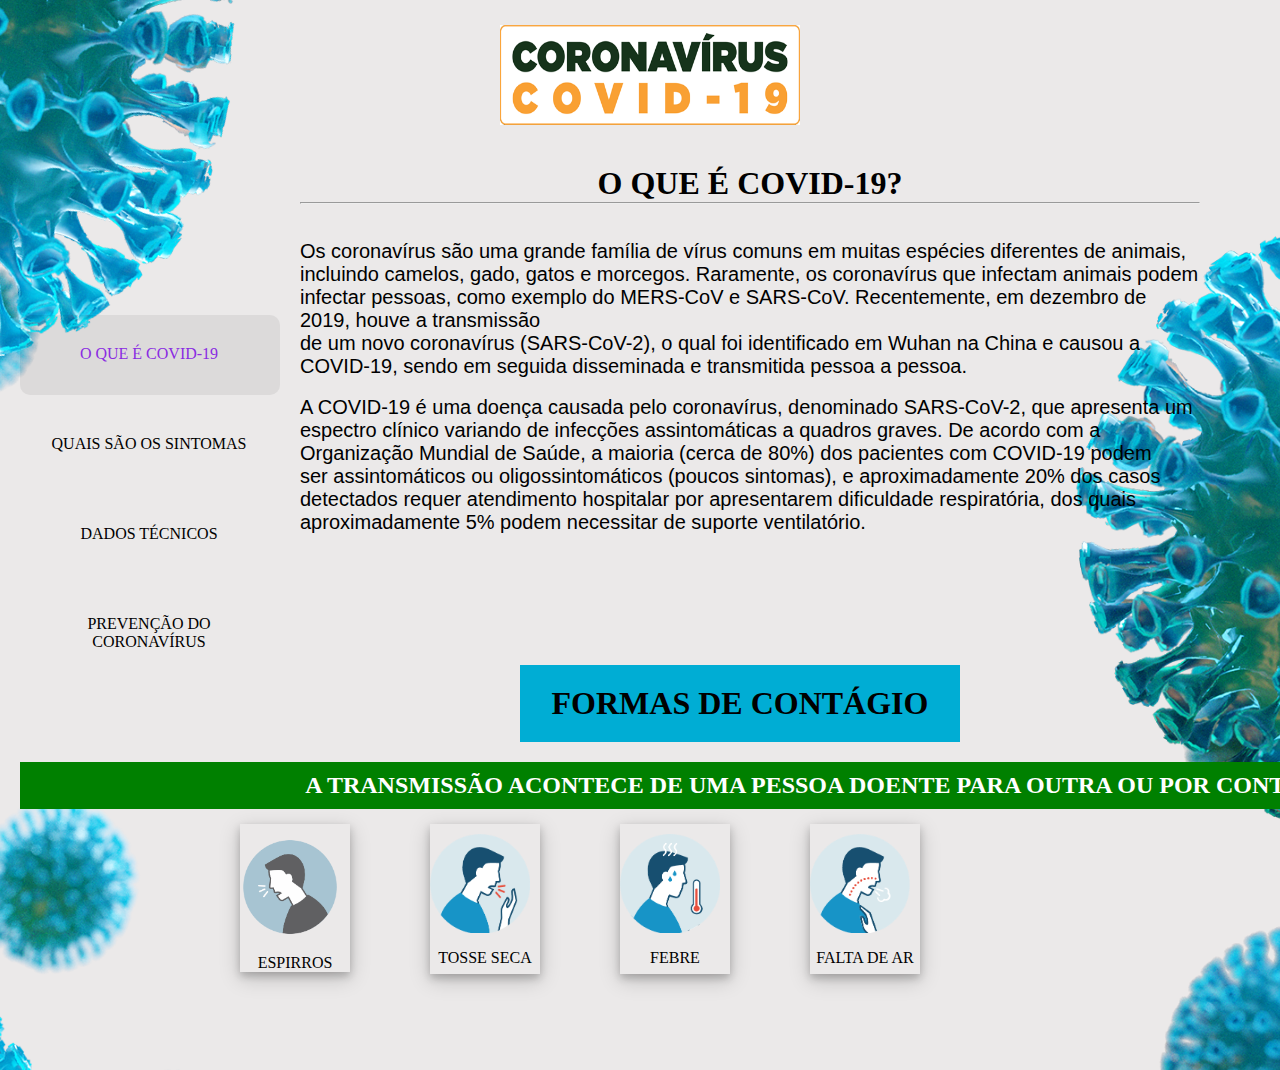
<file: index.html>
<!DOCTYPE html>
<html lang="pt-br">
<head>
    <meta charset="UTF-8">
    <meta name="viewport" content="width=device-width, initial-scale=1.0">
    <title>Corona</title>
    <link rel="stylesheet" href="./CSS/estilo.css">
</head>
<body id="home">

    <div id="area-total">

        <div id="area-cabecalho">

            <div id="area-logo">
                <img src="./imagens/covid-19.png" width="300px" height="100px">
            </div>
            
        </div>

        <div class="fundo">

            <div class="barra_box">
                
                <div>
                    
                    <div class="barra_box_home">
                        <p class="btn-info home">
                            <a href="index.html" target="_self">O QUE É COVID-19</a>
                        </p>
                    </div>
                    
                    <div class="barra_box_sintomas">
                        <p class="btn-info sintomas">
                            <a href="sintomas.html" target="_self">QUAIS SÃO OS SINTOMAS</a>
                        </p>
                    </div>
    
                    <div class="barra_box_dados">
                        <p class="btn-info dados">
                            <a href="dados.html" target="_self">DADOS TÉCNICOS</a>
                        </p>
                    </div>
                    
                    <div class="barra_box_prevencao">
                        <p class="btn-info prevencao">
                            <a href="prevencao.html" target="_self">PREVENÇÃO DO CORONAVÍRUS</a>
                        </p>
                    </div>


                </div>

            </div>

            <div class="lateral_central"> 
                <h1>O QUE É COVID-19?</h1>
                <hr>

                <br>
                <br>
                <div>
                <p class="texto_central">
                    Os coronavírus são uma grande família de vírus comuns em muitas espécies 
                    diferentes de animais, incluindo camelos, gado, gatos e morcegos. 
                    Raramente, os coronavírus que infectam animais podem infectar pessoas, 
                    como exemplo do MERS-CoV e SARS-CoV. Recentemente, em dezembro de 2019, 
                    houve a transmissão <br>de um novo coronavírus (SARS-CoV-2), o qual foi 
                    identificado em Wuhan na China e causou a <br>COVID-19, sendo em seguida 
                    disseminada e transmitida pessoa a pessoa.
                </p>
                <br>

                <p class="texto_central">
                    A COVID-19 é uma doença causada pelo coronavírus, denominado SARS-CoV-2, 
                    que apresenta um <br>espectro clínico variando de infecções assintomáticas 
                    a quadros graves. De acordo com a <br>Organização Mundial de Saúde, 
                    a maioria (cerca de 80%) dos pacientes com COVID-19 podem <br>ser 
                    assintomáticos ou oligossintomáticos (poucos sintomas), 
                    e aproximadamente 20% dos casos <br>detectados requer atendimento hospitalar 
                    por apresentarem dificuldade respiratória, dos quais 
                    aproximadamente 5% podem necessitar de suporte ventilatório.
                </p>
                 </div>

            </div>          

        </div>

        <div class="lateral_direita">

            <div class="alinhamento_boxes">
                <h1>FORMAS DE CONTÁGIO</h1>
            </div>

            <div class="texto_contagio">
                <p>
                    <h2>A TRANSMISSÃO ACONTECE DE UMA PESSOA DOENTE PARA OUTRA OU POR CONTATO 
                        PRÓXIMO POR MEIO DE:</h2>
                </p>
            </div>

            <div class="box-shadow-espirro">

                <div class="espirro">
                    <img src="./imagens/espirro.png" width="100px">
                    
                    <div class="box-interno">
                        ESPIRROS
                    </div>

                </div>

            </div>

            <div class="box-shadow-tosse">
                <div class="tosse-seca">
                    <img src="./imagens/tosse-seca.png" width="100px">

                    <div class="box-interno-tosse">
                        TOSSE SECA
                    </div>

                </div>
            </div>

            <div class="box-shadow-tosse">
                <div class="tosse-seca">
                    <img src="./imagens/febre.png" width="100px">
                    
                    <div class="box-interno-tosse">
                        FEBRE
                    </div>
    
            </div>
                </div>

            <div class="box-shadow-tosse">
                <div class="tosse-seca">
                    <img src="./imagens/cansaco.png" width="100px">
                    
                    <div class="box-interno-tosse">
                        FALTA DE AR
                    </div>

                </div>
            </div>

            

            <!-- <div class="lateral_direita">
                    <h1>FORMAS DE PREVENÇÃO</h1>

                    <div>
                            <img src="./imagens/espirro.png" width="30px">
                    </div>
                    
            </div> -->

            

            

        </div>

     
    </div>
    
</body>
</html>
</file>
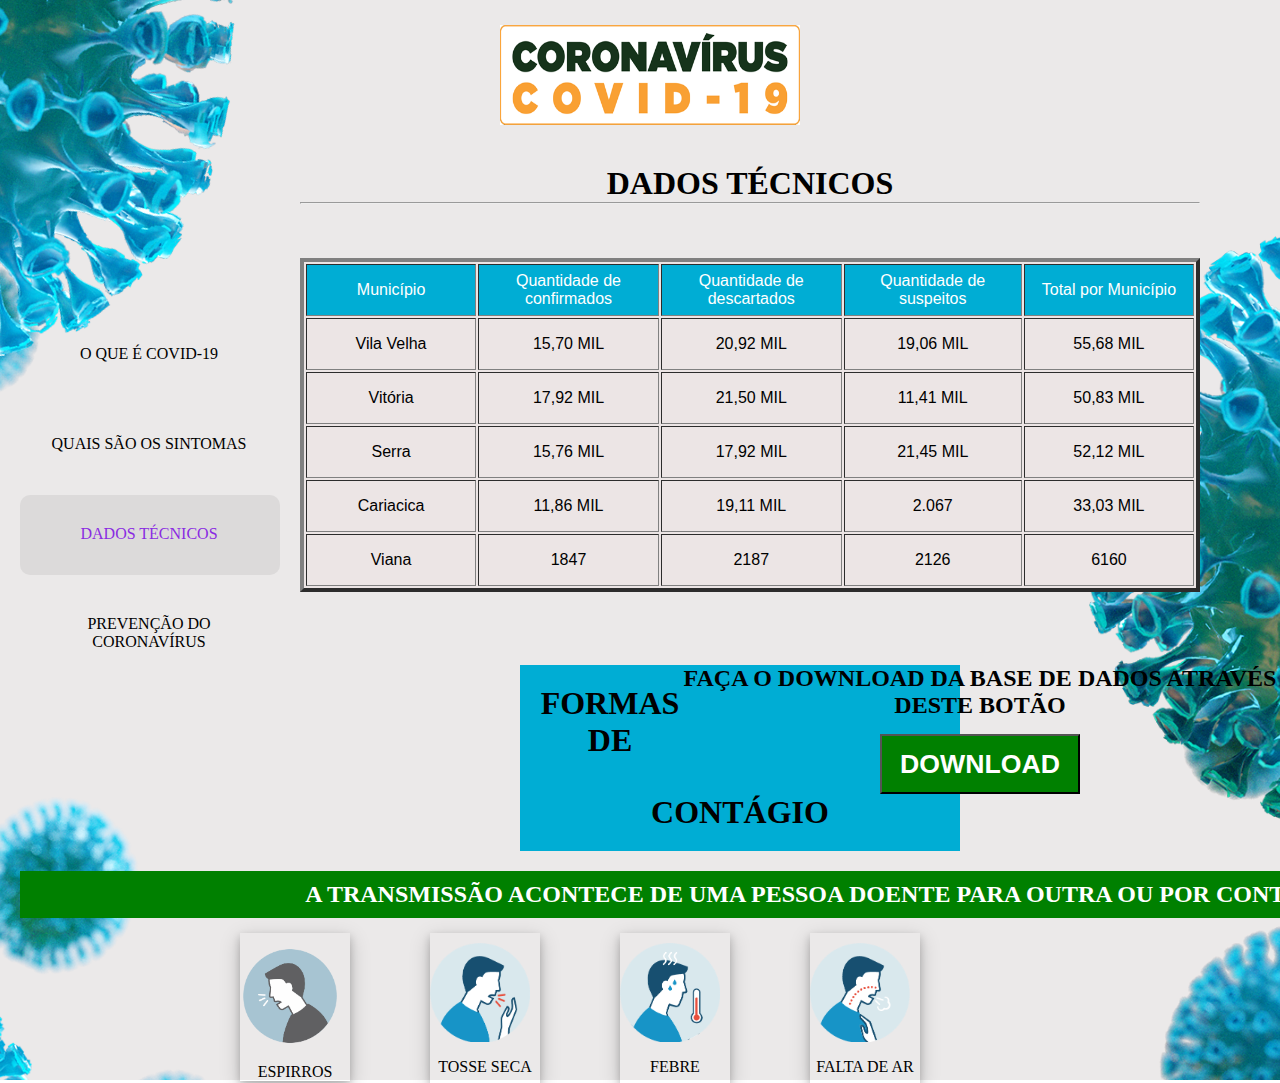
<file: dados.html>
<!DOCTYPE html>
<html lang="pt-br">
<head>
    <meta charset="UTF-8">
    <meta name="viewport" content="width=device-width, initial-scale=1.0">
    <title>Corona</title>
    <link rel="stylesheet" href="./CSS/estilo.css">
</head>
<body id="dados">

    <div id="area-total">

        <div id="area-cabecalho">

            <div id="area-logo">
                <img src="./imagens/covid-19.png" width="300px" height="100px">
            </div>
            
        </div>

        <div class="fundo">

            <div class="barra_box">
                
                <div>
                    
                    <div class="barra_box_home">
                        <p class="btn-info home">
                            <a href="index.html" target="_self">O QUE É COVID-19</a>
                        </p>
                    </div>
                    
                    <div class="barra_box_sintomas">
                        <p class="btn-info sintomas">
                            <a href="sintomas.html" target="_self">QUAIS SÃO OS SINTOMAS</a>
                        </p>
                    </div>
    
                    <div class="barra_box_dados">
                        <p class="btn-info dados">
                            <a href="dados.html" target="_self">DADOS TÉCNICOS</a>
                        </p>
                    </div>
                    
                    <div class="barra_box_prevencao">
                        <p class="btn-info prevencao">
                            <a href="prevencao.html" target="_self">PREVENÇÃO DO CORONAVÍRUS</a>
                        </p>
                    </div>


                </div>

            </div>

            <div class="lateral_central"> 
                <h1>DADOS TÉCNICOS</h1>
                <hr>
                <br><br><br>
                <div>
                <p class="texto_central">
                    
                    <table border="4px">
                        <tr class="cabecalho-tabela">
                            <td>Município</td>
                            <td>Quantidade de confirmados</td>
                            <td>Quantidade de descartados</td>
                            <td>Quantidade de suspeitos</td>
                            <td>Total por Município</td>
                        </tr>

                        <tr>
                            <td>Vila Velha</td>
                            <td> 15,70 MIL</td>
                            <td> 20,92 MIL</td>
                            <td> 19,06 MIL</td>
                            <td>55,68 MIL</td>
                        </tr>

                        <tr>
                                <td>Vitória</td>
                                <td> 17,92 MIL</td>
                                <td> 21,50 MIL</td>
                                <td> 11,41 MIL</td>
                                <td> 50,83 MIL</td>
                            </tr>

                        <tr>
                            <td>Serra</td>
                            <td> 15,76 MIL</td>
                            <td> 17,92 MIL</td>
                            <td> 21,45 MIL</td>
                            <td> 52,12 MIL</td>
                        </tr>

                        <tr>
                            <td>Cariacica</td>
                            <td> 11,86 MIL</td>
                            <td> 19,11 MIL</td>
                            <td> 2.067 </td>
                            <td> 33,03 MIL</td>
                        </tr>

                        <tr>
                            <td>Viana</td>
                            <td> 1847 </td>
                            <td> 2187 </td>
                            <td> 2126 </td>
                            <td> 6160</td>
                        </tr>
                    </table>

                </p>
                <br>

                 </div>

            </div>   
            
            <div class="lateral">
                    <p> 
                         <h2>FAÇA O DOWNLOAD DA BASE DE DADOS ATRAVÉS DESTE BOTÃO</h2>
                         <button class="button"> 
                            <h1>
                             <a href="https://bi.static.es.gov.br/covid19/MICRODADOS.csv">DOWNLOAD</a>
                            </h1>
                        </button>
                    </p>
                 </div>

        </div>

        <div class="lateral_direita">

            <div class="alinhamento_boxes">
                <h1>FORMAS DE CONTÁGIO</h1>
            </div>

            <div class="texto_contagio">
                <p>
                    <h2>A TRANSMISSÃO ACONTECE DE UMA PESSOA DOENTE PARA OUTRA OU POR CONTATO 
                        PRÓXIMO POR MEIO DE:</h2>
                </p>
            </div>

            <div class="box-shadow-espirro">

                <div class="espirro">
                    <img src="./imagens/espirro.png" width="100px">
                    
                    <div class="box-interno">
                        ESPIRROS
                    </div>

                </div>

            </div>

            <div class="box-shadow-tosse">
                <div class="tosse-seca">
                    <img src="./imagens/tosse-seca.png" width="100px">

                    <div class="box-interno-tosse">
                        TOSSE SECA
                    </div>

                </div>
            </div>

            <div class="box-shadow-tosse">
                <div class="tosse-seca">
                    <img src="./imagens/febre.png" width="100px">
                    
                    <div class="box-interno-tosse">
                        FEBRE
                    </div>
    
            </div>
                </div>

            <div class="box-shadow-tosse">
                <div class="tosse-seca">
                    <img src="./imagens/cansaco.png" width="100px">
                    
                    <div class="box-interno-tosse">
                        FALTA DE AR
                    </div>

                </div>
            </div>

            

            <!-- <div class="lateral_direita">
                    <h1>FORMAS DE PREVENÇÃO</h1>

                    <div>
                            <img src="./imagens/espirro.png" width="30px">
                    </div>
                    
            </div> -->

            

            

        </div>

     
    </div>
    
</body>
</html>
</file>
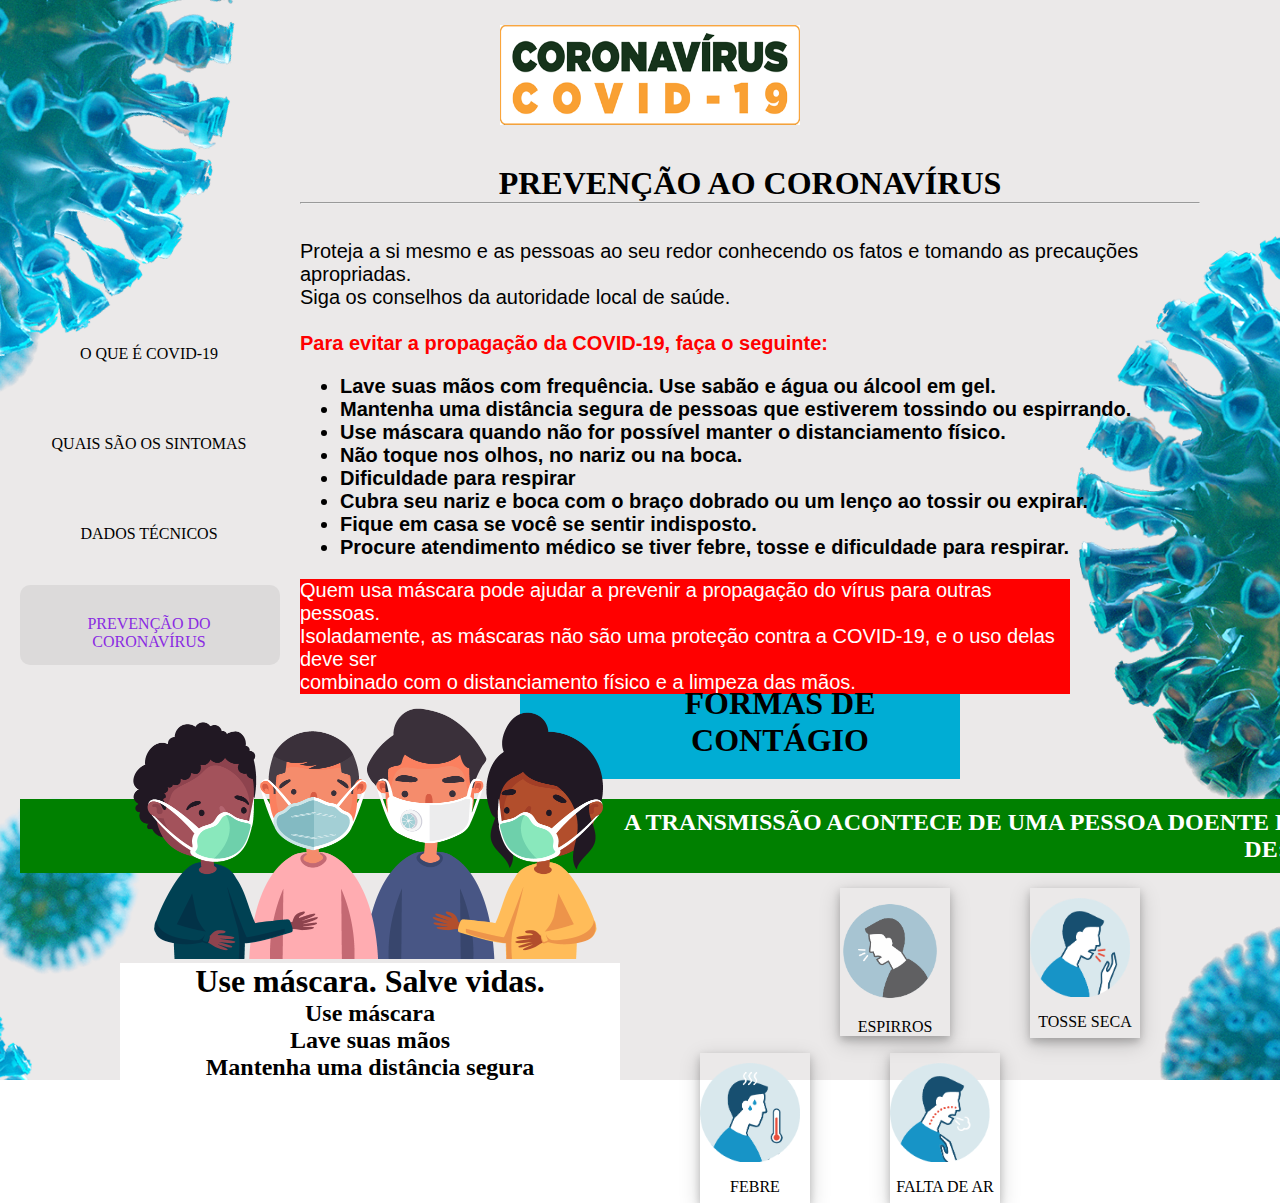
<file: prevencao.html>
<!DOCTYPE html>
<html lang="pt-br">
<head>
    <meta charset="UTF-8">
    <meta name="viewport" content="width=device-width, initial-scale=1.0">
    <title>Corona</title>
    <link rel="stylesheet" href="./CSS/estilo.css">
</head>
<body id="prevencao">

    <div id="area-total">

        <div id="area-cabecalho">

            <div id="area-logo">
                <img src="./imagens/covid-19.png" width="300px" height="100px">
            </div>
            
        </div>

        <div class="fundo">

            <div class="barra_box">
                
                <div>
                    
                    <div class="barra_box_home">
                        <p class="btn-info home">
                            <a href="index.html" target="_self">O QUE É COVID-19</a>
                        </p>
                    </div>
                    
                    <div class="barra_box_sintomas">
                        <p class="btn-info sintomas">
                            <a href="sintomas.html" target="_self">QUAIS SÃO OS SINTOMAS</a>
                        </p>
                    </div>
    
                    <div class="barra_box_dados">
                        <p class="btn-info dados">
                            <a href="dados.html" target="_self">DADOS TÉCNICOS</a>
                        </p>
                    </div>
                    
                    <div class="barra_box_prevencao">
                        <p class="btn-info prevencao">
                            <a href="prevencao.html" target="_self">PREVENÇÃO DO CORONAVÍRUS</a>
                        </p>
                    </div>


                </div>

            </div>

                <div class="lateral_central"> 
                    <h1>PREVENÇÃO AO CORONAVÍRUS</h1>
                    <hr>

                    <br>
                    <br>
                    <div class="texto_central">
                    <p>
                        Proteja a si mesmo e as pessoas ao seu redor conhecendo os fatos e tomando as precauções apropriadas. <br>
                        Siga os conselhos da autoridade local de saúde.
                        <br><br> <strong class="strong">Para evitar a propagação da COVID-19, faça o seguinte: </strong>

                    </p>
                    
                    <p> 
                        <h4>
                        <ul class="alinhando_ul">
                            <li>Lave suas mãos com frequência. Use sabão e água ou álcool em gel.</li>
                            <li>Mantenha uma distância segura de pessoas que estiverem tossindo ou espirrando.</li>
                            <li>Use máscara quando não for possível manter o distanciamento físico.</li>
                            <li>Não toque nos olhos, no nariz ou na boca.</li>
                            <li>Dificuldade para respirar</li>
                            <li>Cubra seu nariz e boca com o braço dobrado ou um lenço ao tossir ou expirar.</li>
                            <li>Fique em casa se você se sentir indisposto.</li>
                            <li>Procure atendimento médico se tiver febre, tosse e dificuldade para respirar.</li>
                        </ul>
                        </h4>
                    </p>

                    <p class="cor">
                        Quem usa máscara pode ajudar a prevenir a propagação do vírus 
                        para outras pessoas. <br>Isoladamente, as máscaras não são uma 
                        proteção contra a COVID-19, e o uso delas deve ser <br>combinado 
                        com o distanciamento físico e a limpeza das mãos. 
                    </p>
                
                </div>

            </div>       
       
            <div class="lateral-right">

                <img src="./imagens/mascaras.png" width="500px">


                <div class="text">

    
                    <p>
                        <h1>Use máscara. Salve vidas.</h1>
                        
                        <h2>
                            Use máscara <br>
                            Lave suas mãos <br>
                            Mantenha uma distância segura
                        </h2>

                    </p>
            </div>

        </div>

        

        </div>

        <div class="lateral_direita">

                <div class="alinhamento_boxes">
                    <h1>FORMAS DE CONTÁGIO</h1>
                </div>
    
                <div class="texto_contagio">
                    <p>
                        <h2>A TRANSMISSÃO ACONTECE DE UMA PESSOA DOENTE PARA OUTRA OU POR CONTATO 
                            PRÓXIMO POR MEIO DE:</h2>
                    </p>
                </div>
    
                <div class="box-shadow-espirro">
    
                    <div class="espirro">
                        <img src="./imagens/espirro.png" width="100px">
                        
                        <div class="box-interno">
                            ESPIRROS
                        </div>
    
                    </div>
    
                </div>
    
                <div class="box-shadow-tosse">
                    <div class="tosse-seca">
                        <img src="./imagens/tosse-seca.png" width="100px">
    
                        <div class="box-interno-tosse">
                            TOSSE SECA
                        </div>
    
                    </div>
                </div>
    
                <div class="box-shadow-tosse">
                    <div class="tosse-seca">
                        <img src="./imagens/febre.png" width="100px">
                        
                        <div class="box-interno-tosse">
                            FEBRE
                        </div>
        
                </div>
                    </div>
    
                <div class="box-shadow-tosse">
                    <div class="tosse-seca">
                        <img src="./imagens/cansaco.png" width="100px">
                        
                        <div class="box-interno-tosse">
                            FALTA DE AR
                        </div>
    
                    </div>
                </div>         
            </div>
        
    </div>
    
</body>
</html>
</file>
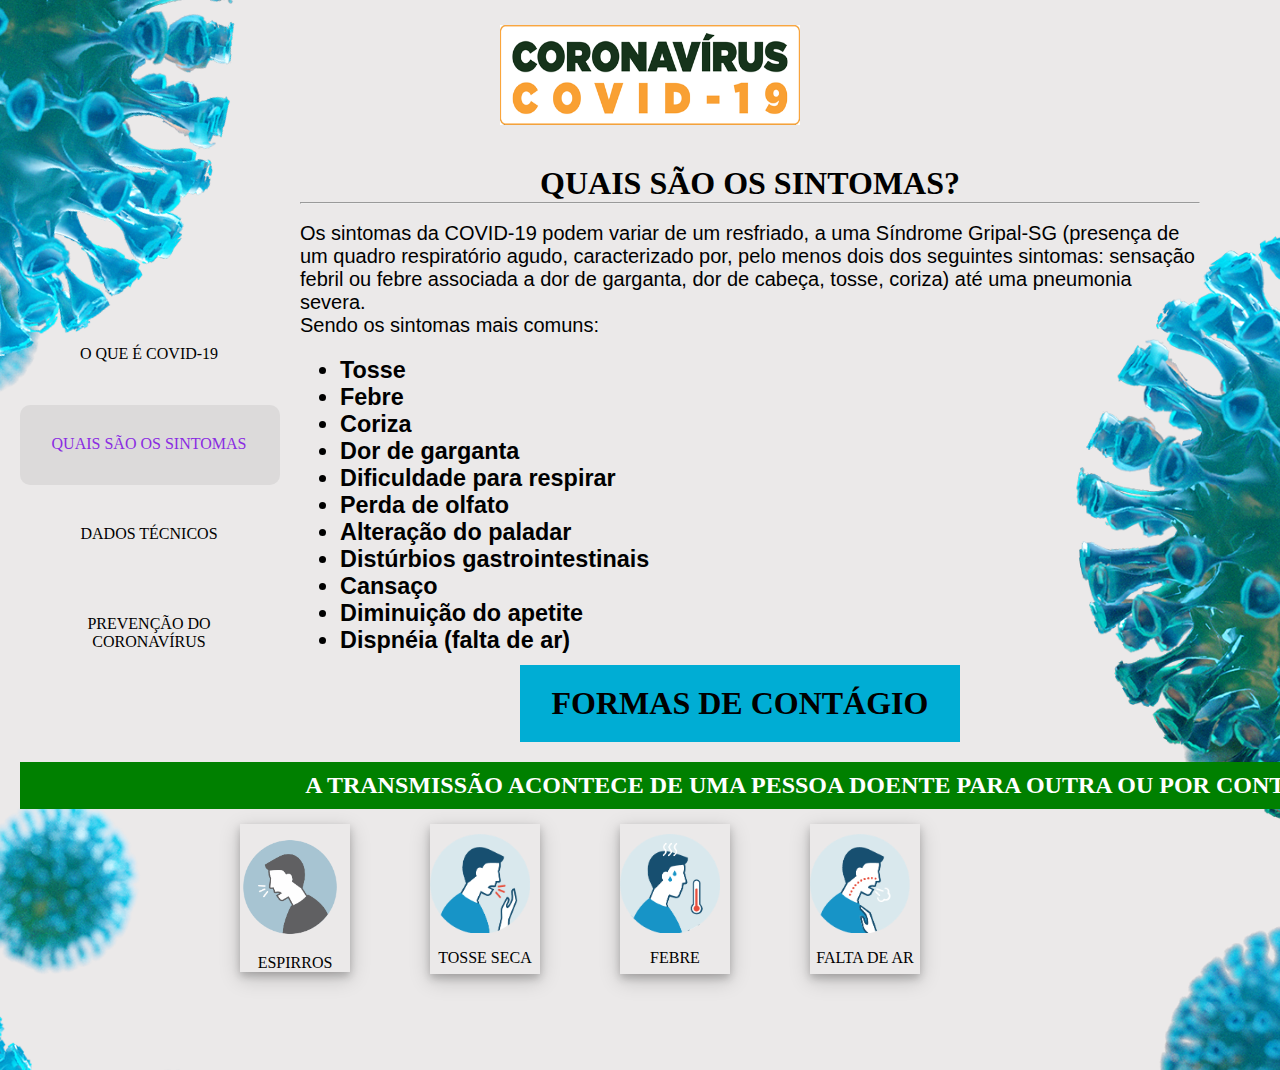
<file: sintomas.html>
<!DOCTYPE html>
<html lang="pt-br">
<head>
    <meta charset="UTF-8">
    <meta name="viewport" content="width=device-width, initial-scale=1.0">
    <title>Corona</title>
    <link rel="stylesheet" href="./CSS/estilo.css">
</head>
<body id="sintomas">

    <div id="area-total">

        <div id="area-cabecalho">

            <div id="area-logo">
                <img src="./imagens/covid-19.png" width="300px" height="100px">
            </div>
            
        </div>

        <div class="fundo">

            <div class="barra_box">
                
                <div>
                    
                    <div class="barra_box_home">
                        <p class="btn-info home">
                            <a href="index.html" target="_self">O QUE É COVID-19</a>
                        </p>
                    </div>
                    
                    <div class="barra_box_sintomas">
                        <p class="btn-info sintomas">
                            <a href="sintomas.html" target="_self">QUAIS SÃO OS SINTOMAS</a>
                        </p>
                    </div>
    
                    <div class="barra_box_dados">
                        <p class="btn-info dados">
                            <a href="dados.html" target="_self">DADOS TÉCNICOS</a>
                        </p>
                    </div>
                    
                    <div class="barra_box_prevencao">
                        <p class="btn-info prevencao">
                            <a href="prevencao.html" target="_self">PREVENÇÃO DO CORONAVÍRUS</a>
                        </p>
                    </div>


                </div>

            </div>

                <div class="lateral_central"> 
                    <h1>QUAIS SÃO OS SINTOMAS?</h1>
                    <hr>

                    <br>
                    <div class="texto_central">
                    <p>
                        Os sintomas da COVID-19 podem variar de um resfriado, 
                        a uma Síndrome Gripal-SG (presença de um quadro respiratório agudo, 
                        caracterizado por, pelo menos dois dos seguintes sintomas: 
                        sensação febril ou febre associada a dor de garganta, dor de cabeça, tosse, coriza) 
                        até uma pneumonia severa. <br> Sendo os sintomas mais comuns:
                    </p>
                    
                    <p>
                        <h3>
                        <ul class="alinhando_ul">
                            <li>Tosse</li>
                            <li>Febre</li>
                            <li>Coriza</li>
                            <li>Dor de garganta</li>
                            <li>Dificuldade para respirar</li>
                            <li>Perda de olfato</li>
                            <li>Alteração do paladar</li>
                            <li>Distúrbios gastrointestinais</li>
                            <li>Cansaço</li>
                            <li>Diminuição do apetite</li>
                            <li>Dispnéia (falta de ar)</li>
                        </ul>
                    </h3>
                    </p>
                
                </div>

            </div>            

        </div>

        <div class="lateral_direita">

                <div class="alinhamento_boxes">
                    <h1>FORMAS DE CONTÁGIO</h1>
                </div>
    
                <div class="texto_contagio">
                    <p>
                        <h2>A TRANSMISSÃO ACONTECE DE UMA PESSOA DOENTE PARA OUTRA OU POR CONTATO 
                            PRÓXIMO POR MEIO DE:</h2>
                    </p>
                </div>
    
                <div class="box-shadow-espirro">
    
                    <div class="espirro">
                        <img src="./imagens/espirro.png" width="100px">
                        
                        <div class="box-interno">
                            ESPIRROS
                        </div>
    
                    </div>
    
                </div>
    
                <div class="box-shadow-tosse">
                    <div class="tosse-seca">
                        <img src="./imagens/tosse-seca.png" width="100px">
    
                        <div class="box-interno-tosse">
                            TOSSE SECA
                        </div>
    
                    </div>
                </div>
    
                <div class="box-shadow-tosse">
                    <div class="tosse-seca">
                        <img src="./imagens/febre.png" width="100px">
                        
                        <div class="box-interno-tosse">
                            FEBRE
                        </div>
        
                </div>
                    </div>
    
                <div class="box-shadow-tosse">
                    <div class="tosse-seca">
                        <img src="./imagens/cansaco.png" width="100px">
                        
                        <div class="box-interno-tosse">
                            FALTA DE AR
                        </div>
    
                    </div>
                </div>         
    
            </div>

       


        
    </div>
    
</body>
</html>
</file>
<file: CSS/estilo.css>
* {
    margin: 0;
    padding: 0;
}

#area-total{
	height: 1070px;

}

#area-cabecalho {
	padding: 15px;
	text-align: center;
}

#area-logo, #area-menu {
	padding: 10px;
}


body{
	margin-left: 20px;
	background-image: url('../imagens/COVID-19-2.png');
	background-repeat: no-repeat;
}

.branco{
	color: red;
}

.fundo{
	margin-top: 1px;
	height: 500px;
}

.barra_box{
	margin-top: 150px;
	color: #FFFFFF;
	height: 300px;
	width: 260px;
	float: left;
}

.btn-info{
	background-color: rgba(116, 105, 105, 0);
    border-color: red;
	border-radius: 5px;
	width: 218px;
	height: 50px;
	text-align: center;
	margin-top: 10px;
	padding-top: 30px;
	margin-left: 20px;
}

#home .btn-info-home {
	/* border: 2px solid red; */
	background-color: red;
}

.btn-info:hover{
	background-color: rgba(0, 0, 0, 0.062);
}

#sintomas .barra_box_sintomas,
#home .barra_box_home,
#dados .barra_box_dados,
#prevencao .barra_box_prevencao{
	background-color: rgba(0, 0, 0, 0.062);
	border-radius: 10px;
}

/************** Formatando os links **************/

#home .home a,
#sintomas .sintomas a,
#dados .dados a,
#prevencao .prevencao a{
	color: blueviolet;
}

a{
	color: black;
	text-decoration: none;
}

a:hover{
	color: blueviolet;
	text-decoration: underline;
}



/************** Formatando os links **************/

.lateral_central{
	color: black;
	margin-top: 10px;
	margin-left: 20px;
	float: left;
	height: 500px;
	width: 900px;
	text-align: center;
}

.texto_central{
	color: black;
	font-family: 'Gill Sans', 'Gill Sans MT', Calibri, 'Trebuchet MS', sans-serif;
	font-size: 20px;
	text-align: left;
}

.lateral_direita{
	color: red;
	margin-top: 10px;
	height: 400px;
}

.alinhando_ul{
	font-family: Arial, Helvetica, sans-serif;
	margin-left: 20px;
	padding: 20px;
}

.alinhamento_boxes{
	color: black;
	text-align: center;
	padding-left: -20px;
	padding: 20px;
	width: 400px;
	margin-left: 500px;
	background-color: #00ADD4;

}

.box-shadow-espirro{
	box-shadow: 0 4px 8px 0 rgba(0, 0, 0, 0.2), 0 6px 20px 0 rgba(0, 0, 0, 0.19);
	width: 110px;
	margin-left: 220px;
	margin-top: 15px;
	float: left;
}

.espirro{
	color: black;
}

.box-interno{
	text-align: center;
}

.texto_contagio{
	margin-top: 20px; 
	color: white;
	text-align: center;
	width: 1880px;
	size: 20px;
	background-color: green;
	padding: 10px; 
}

.tosse-seca{
	color: black;
	margin-top: 10px;
}

.box-shadow-tosse{
	box-shadow: 0 4px 8px 0 rgba(0, 0, 0, 0.2), 0 6px 20px 0 rgba(0, 0, 0, 0.19);
	width: 110px;
	margin-left: 80px;
	margin-top: 15px;
	height: 150px;
	float: left;
}

.box-interno-tosse{
	margin-top: 12px;
	text-align: center;
}

td{
	font-family: Arial, Helvetica, sans-serif;
	height: 50px;
	width: 300px;
}

.cabecalho-tabela{
	background-color: #00ADD4;
	color: white;
	font-family: Arial, Helvetica, sans-serif;
}

table{
	background-color: rgb(236, 229, 229);
}

.button{
	margin-top: 15px;
	background-color: green;
	width: 200px;
	height: 60px;
	font-family: Arial;
	text-align: center;
}

.button a{
	color: white;
	text-decoration: none;
}

.button a:hover{
	color: blue;
}
.lateral{
	float: right;
	width: 600px;
	text-align: center;
	
}

.lateral-right{
	margin-top: -40px;
	margin-left: 100px;
	float: left;
}

.text{
	text-align: center;
	background-color: white;
	color: black;
}

.cor{
	background-color: red;
	color: white;
	width: 770px;
}

strong{
	font-family: Arial, Helvetica, sans-serif;
	color: red;
}
</file>
